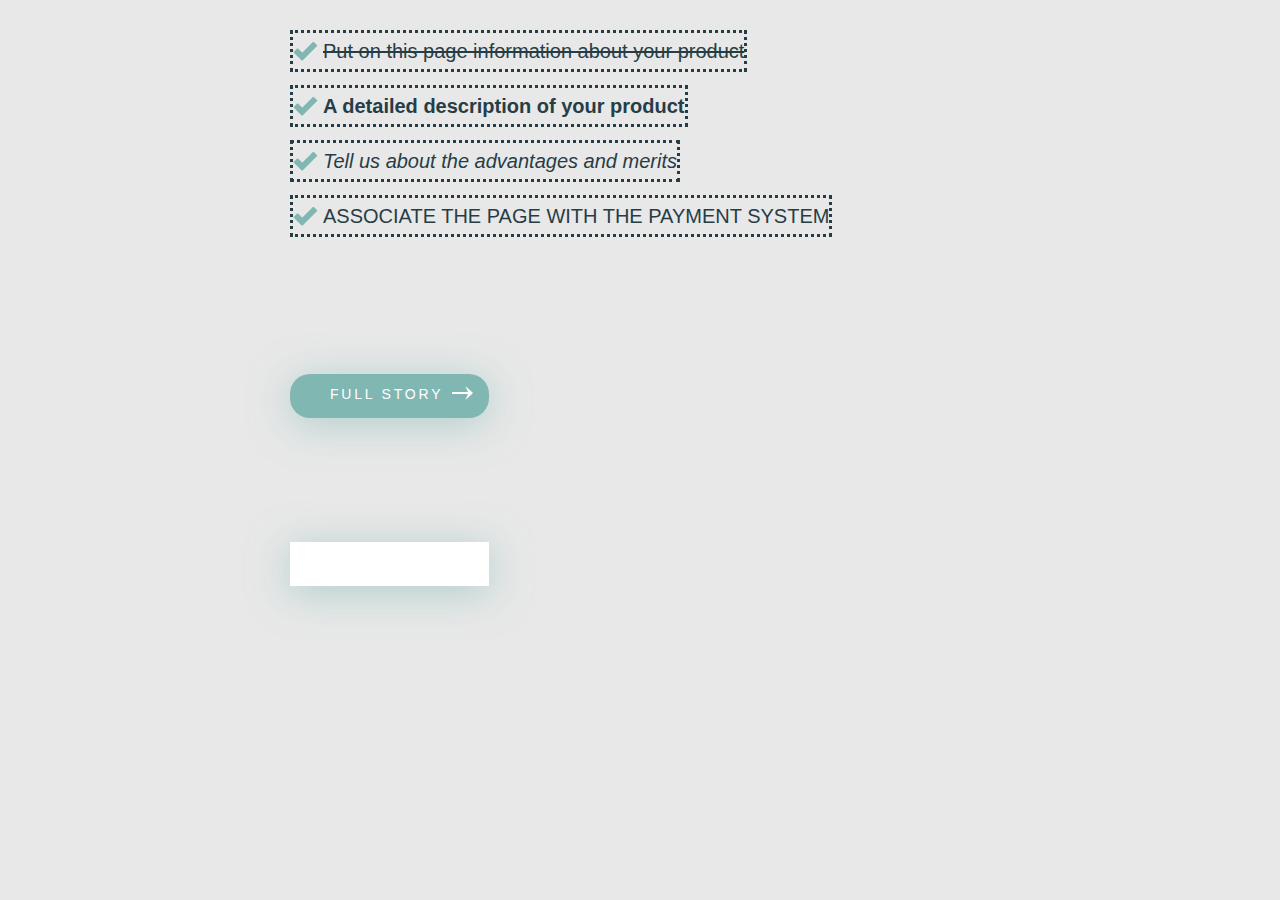
<file: index.html>
<!DOCTYPE html>
<html lang="en">
<head>
    <meta charset="UTF-8">
    <meta http-equiv="X-RU-Compatible" content="IE=edge">
    <meta name="viewport" content="width=device-width, initial-scale=1.0">
    <link rel="stylesheet" href="style.css">
    <title>Document</title>
</head>
<body>
    <div class="body">
            <div class="first">
                <ul class="first-list">
                    <li>Put on this page information about your product</li>
                    <li>A detailed description of your product</li>
                    <li>Tell us about the advantages and merits</li>
                    <li>Associate the page with the payment system</li>
                </ul>
            </div>
            <!--<div class="second">
                <ul>
                    <li>Put on this page information about your product</li>
                    <li>A detailed description of your product</li>
                    <li>Tell us about the advantages and merits</li>
                    <li>Associate the page with the payment system</li>
                </ul>
            </div> -->
            <div class="link">
            <a href="http://google.com" class="hyperlink"><span>Full story</span></a>
            </div>
            <div class="input">
            <input type="text" class="text">
            </div>
    </div>

</body>
</html>
</file>
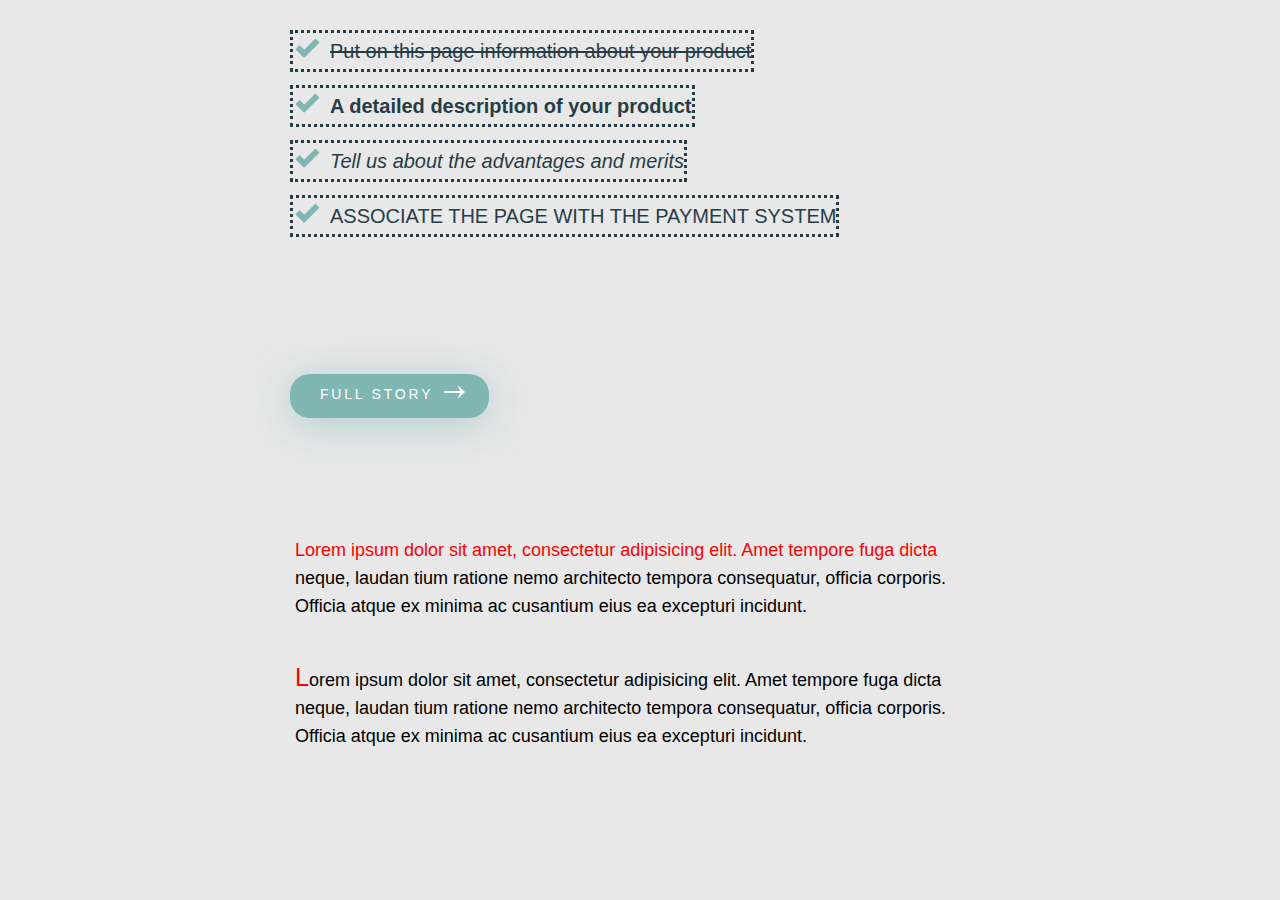
<file: pseudoelements/index.html>
<!DOCTYPE html>
<html lang="en">
<head>
    <meta charset="UTF-8">
    <meta http-equiv="X-RU-Compatible" content="IE=edge">
    <meta name="viewport" content="width=device-width, initial-scale=1.0">
    <link rel="stylesheet" href="style.css">
    <title>Document</title>
</head>
<body>
    <div class="body">
            <div class="first">
                <ul class="first-list">
                    <li>Put on this page information about your product</li>
                    <li>A detailed description of your product</li>
                    <li>Tell us about the advantages and merits</li>
                    <li>Associate the page with the payment system</li>
                </ul>
            </div>
            <div class="link">
                <a href="http://google.com" class="hyperlink"><span>Full story</span></a>
            </div>

<div class ="text-footer">
    <p>Lorem ipsum dolor sit amet, consectetur adipisicing elit. Amet tempore fuga dicta neque, laudan
        tium ratione nemo architecto tempora consequatur, officia corporis. Officia atque ex minima ac
        cusantium eius ea excepturi incidunt.</p>
    <p>Lorem ipsum dolor sit amet, consectetur adipisicing elit. Amet tempore fuga dicta neque, laudan
        tium ratione nemo architecto tempora consequatur, officia corporis. Officia atque ex minima ac
        cusantium eius ea excepturi incidunt.</p>
</div>



    </div>

</body>
</html>
</file>
<file: style.css>
*{padding: 0;margin: 0;border: 0;}
*,*:before,*:after{-moz-box-sizing: border-box;-webkit-box-sizing: border-box;box-sizing: border-box;}
:focus,:active{outline: none;}
a:focus,a:active{outline: none;}
nav,footer,header,aside{display: block;}
html,body{height:100%;width:100%;font-size:100%;line-height:1;font-size:14px;-ms-text-size-adjust:100%;-moz-text-size-adjust:100%;-webkit-text-size-adjust:100%;}
input,button,textarea{font-family:inherit;}
input::-ms-clear{display: none;}
button{cursor: pointer;}
button::-moz-focus-inner{padding:0;border:0;}
a,a:visited{text-decoration: none;}
a:hover{text-decoration: none;}
ul li{list-style: none;}
img{vertical-align: top;}
h1,h2,h3,h4,h5,h6{font-size:inherit;font-weight: inherit;}



body{
    background-color:#e8e8e8 ;
}
.body{
    padding: 30px 0 0 290px;
}
.first-list li:first-child{
    font-family: Arial;
    font-size: 20px;
    line-height: 36px;
    font-weight: 400;
    text-decoration: line-through;
    color: #273d46;
}
.first-list li:nth-child(2){
    font-family: Arial;
    font-size: 20px;
    line-height: 36px;
    font-weight: 700;
    color: #273d46;
}
.first-list li:nth-child(3){
    font-family: Arial;
    font-size: 20px;
    line-height: 36px;
    font-weight: 400;
    font-style: italic;
    color: #273d46;
}
.first-list li:last-child {
    font-family: Arial;
    font-size: 20px;
    line-height: 36px;
    font-weight: 400;
    text-transform: uppercase;
    color: #273d46;
}
.first-list li{
    margin-bottom: 13px;
    background: url("img/check.png") no-repeat center left;
    padding: 0 0 0 30px;
    background-size: 25px auto;
    border: #273d46 dotted;
    max-width: fit-content;
}
.first-list{
    margin-bottom: 137px;
}

.first-list li:nth-child(1):hover {
    text-decoration: none;
}
.first-list li:nth-child(2):hover {
    background: url("img/check_red.png") no-repeat center left;
    color: #d55a5a
}
.first-list li:nth-child(3):hover {
    font-style: normal;
}
.first-list li:nth-child(4):hover {
    text-transform: initial;
}

.hyperlink {
    display: inline-block;
    border-radius: 20px;
    width: 199px;
    height: 44px;
    box-shadow: 0px 6px 40px 0px rgba(128,183,179,0.54);
    background-color: #80b7b3;
    font-family: Arial;
    font-size: 14px;
    line-height: 40px;
    font-weight: 400;
    text-transform: uppercase;
    letter-spacing: 0.2em;
    color: white;
    margin-bottom: 124px;
    
    

}
.hyperlink span{
    display: inline-block;
    background: url("img/arrow.png") no-repeat;
    background-position: 0 0;
    width: 199px;
    height: 44px;
    padding-left: 40px;
    background-position: 162px 12px;
}

.hyperlink:hover {
    background-color: #3a5856;
}
.hyperlink:active {
    background-color: #818181
}


.text {
    width: 199px;
    height: 44px;
    box-shadow: 0px 6px 40px 0px rgba(128,183,179,0.54);
}

.text:focus {
    border: 1px solid #7fbed5;
    box-shadow: 0px 0px 20px -1px rgba(127,190,213,0.93);
}
</file>
<file: pseudoelements/style.css>
*{padding: 0;margin: 0;border: 0;}
*,*:before,*:after{-moz-box-sizing: border-box;-webkit-box-sizing: border-box;box-sizing: border-box;}
:focus,:active{outline: none;}
a:focus,a:active{outline: none;}
nav,footer,header,aside{display: block;}
html,body{height:100%;width:100%;font-size:100%;line-height:1;font-size:14px;-ms-text-size-adjust:100%;-moz-text-size-adjust:100%;-webkit-text-size-adjust:100%;}
input,button,textarea{font-family:inherit;}
input::-ms-clear{display: none;}
button{cursor: pointer;}
button::-moz-focus-inner{padding:0;border:0;}
a,a:visited{text-decoration: none;}
a:hover{text-decoration: none;}
ul li{list-style: none;}
img{vertical-align: top;}
h1,h2,h3,h4,h5,h6{font-size:inherit;font-weight: inherit;}



body{
    background-color:#e8e8e8 ;
}
.body{
    padding: 30px 0 0 290px;
}
.first-list li:first-child{
    font-family: Arial;
    font-size: 20px;
    line-height: 36px;
    font-weight: 400;
    text-decoration: line-through;
    color: #273d46;
}
.first-list li:nth-child(2){
    font-family: Arial;
    font-size: 20px;
    line-height: 36px;
    font-weight: 700;
    color: #273d46;
}
.first-list li:nth-child(3){
    font-family: Arial;
    font-size: 20px;
    line-height: 36px;
    font-weight: 400;
    font-style: italic;
    color: #273d46;
}
.first-list li:last-child {
    font-family: Arial;
    font-size: 20px;
    line-height: 36px;
    font-weight: 400;
    text-transform: uppercase;
    color: #273d46;
}
.first-list li{
    margin-bottom: 13px;
    background-size: 25px auto;
    border: #273d46 dotted;
    max-width: fit-content;
}

.first-list li:before {
    content: "";
    display: inline-block;
    width: 25px;
    height: 19px;
    background: url("img/check.png") no-repeat center left;
    margin-right: 10px;
    margin-left: 2px;
} /*вставили галочки фоном при помощи псевдоэлементом */

.first-list{
    margin-bottom: 137px;
}

.first-list li:nth-child(1):hover {
    text-decoration: none;
}

.first-list li:nth-child(2):hover {
    color: #d55a5a 
}

.first-list li:nth-child(2):hover::before {
    content: "";
    display: inline-block;
    width: 25px;
    height: 19px;
    background: url("img/check_red.png") no-repeat center left;
    margin-right: 10px;
    margin-left: 2px;
}



.first-list li:nth-child(3):hover {
    font-style: normal;
}
.first-list li:nth-child(4):hover {
    text-transform: initial;
}


.link{
    display: inline-block;
    max-width: 199px;
    max-height: 44px;
    margin-bottom: 118px;
}
.hyperlink {
    display: inline-block;
    max-width: 199px;
    max-height: 44px;
    border-radius: 20px;
    width: 199px;
    height: 44px;
    box-shadow: 0px 6px 40px 0px rgba(128,183,179,0.54);
    background-color: #80b7b3;
    font-family: Arial;
    font-size: 14px;
    line-height: 40px;
    font-weight: 400;
    text-transform: uppercase;
    letter-spacing: 0.2em;
    color: white;
    
}
.hyperlink span{
    display: inline-block;
    width: 199px;
    height: 44px;
    padding-left: 30px;
}
.hyperlink span::after
{
   content: "";
   display: inline-block;
   background: url("img/arrow.png") no-repeat;
   margin-left: 11px;
   width: 21px;
   height: 14px;
}

.hyperlink:hover {
    background-color: #3a5856;
}
.hyperlink:active {
    background-color: #818181
}


.text {
    width: 199px;
    height: 44px;
    box-shadow: 0px 6px 40px 0px rgba(128,183,179,0.54);
    margin-bottom: 118px;
}

.text-footer p {
    display: block;   
    font-family: Arial, Helvetica, sans-serif;
    font-size: 18px;
    line-height: 28px;
    font-weight: 400;
    padding-left: 5px;
    padding-right: 75px;
    max-width: 762px;
    margin-bottom: 43px;
}
.text-footer p:first-child:first-line {
    font-family: Arial;
    font-size: 18px;
    line-height: 28px;
    font-weight: 400;
    color: #ff0000;
}

.text-footer p:last-child:first-letter {
    font-family: Arial;
    font-size: 25px;
    line-height: 28px;
    font-weight: 400;
    color: #ff0000;
}
</file>
